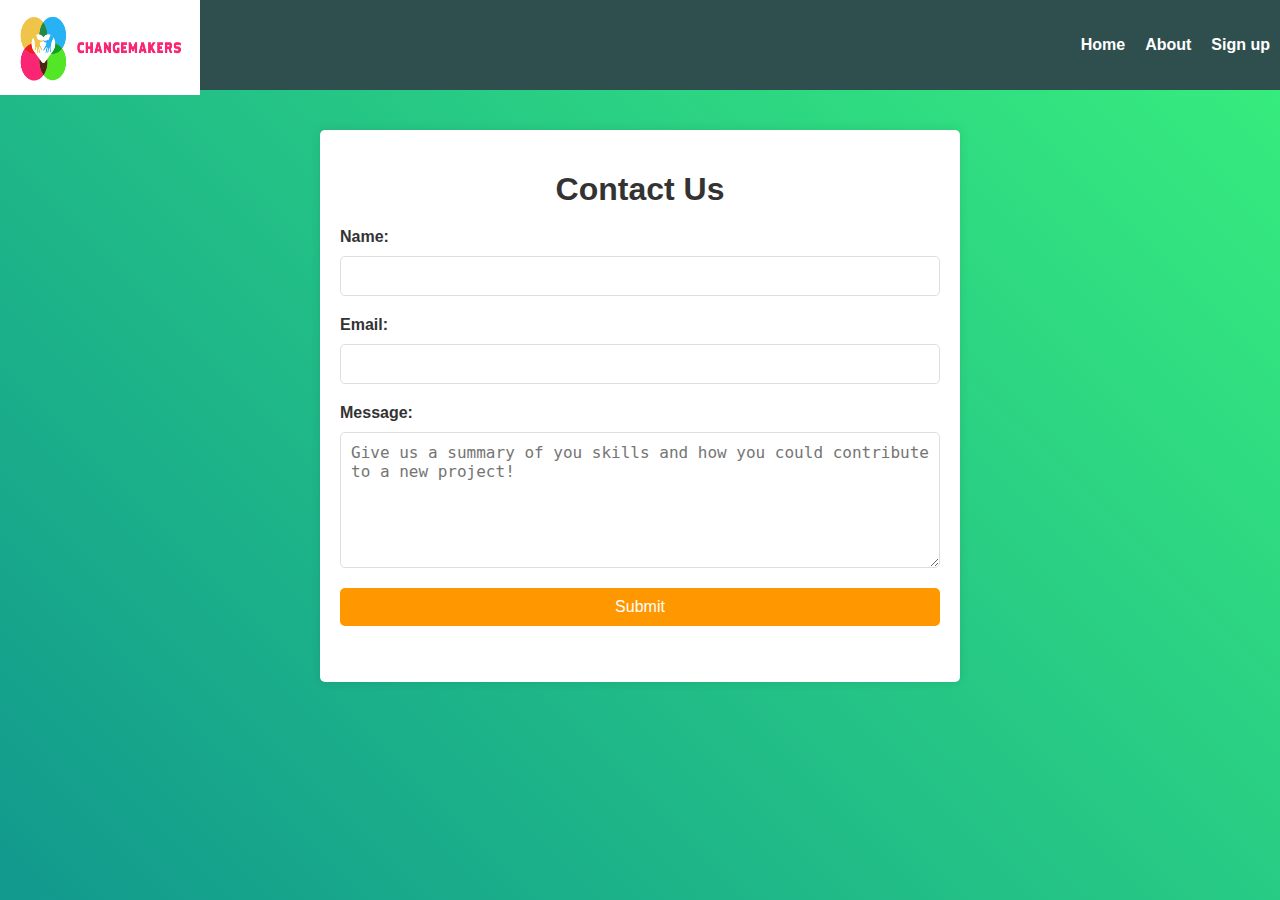
<file: Form.html>
<html>

<head>
  <title>Contact Us</title>
  <link rel="stylesheet" type="text/css" href="style.css" />
  <script src="index.js"></script>
</head>

<body>
  <nav id="navbar">
    <div id="primary-top">
      <label class="logo">
        <img src="Colorful Illustration Foundation Logo.png" alt="Logo" style="width:200px;height:100px;" />
      </label>
    </div>
    <ul>
      <li>
        <a href="index.html">Home</a>
      </li>
      <li>
        <a href="About.html">About</a>
      </li>
      <li>
        <a href="Form.html">Sign up</a>
      </li>
    </ul>
  </nav>
  <div class="container">
    <h1>Contact Us</h1>
    <form action="" method="POST">
      <label for="name">Name:</label>
      <input type="text" id="name" name="name" required>

      <label for="email">Email:</label>
      <input type="text" id="email" name="email" required>

      <label for="message">Message:</label>
      <textarea id="message"
        placeholder="Give us a summary of you skills and how you could contribute to a new project!" name="message"
        rows="6" required></textarea>

      <input type="submit" value="Submit" onclick="handleFormInfo(this.Form)">
    </form>
  </div>
</body>

</html>
</file>
<file: style.css>
#navbar {
    background-color: darkslategrey;
    height: 90px;
    width: 100%;
    display: flex;
    align-items: center;
    justify-content: space-between;
    font-family: "montserrat", Helvetica, Helvetica, Arial, sans-serif;
    
    /* position:sticky; */
}
body {
    font-family: Arial, sans-serif;
    margin: 0;
    overflow: hidden;
    background: linear-gradient(45deg, #11998E, #38EF7D);
    color: #ddd;
    overflow: scroll;

  }

  #mission {
    background-color: #f8f8f8;
    padding: 20px;
    border-radius: 5px;
    margin-top: 20px;
    color: black;
    display: flex;
    flex-direction: column;
    justify-content: center;
    align-items: center;
    height: 100vh; /* Assuming you want to center the image vertically as well */
    text-align: center;
  }
  .mission-exp img {
    max-width: 100%;
    max-height: 100%;
}


  #primary-top {
    display: flex;
    align-items: center;
  }

  .logo {
    color: white;
    font-size: 24px;
    margin: 0;
    margin-right: 10px;
  }

  .logo img {
    height: 30px;
    width: 30px;
    margin-right: 5px;
  }

  #navbar ul {
    list-style: none;
    margin: 0;
    padding: 0;
    display: flex;
    justify-content: center;
  }

  #navbar ul li {
    margin: 0 10px;
  }

  #navbar ul li a {
    color: #fff;
    text-decoration: none;
    font-weight: bold;
    transition: color 0.3s ease;
  }

  #navbar ul li a:hover {
    color: #ff9800;
  }

  .container {
    max-width: 600px;
    margin: 0 auto;
    padding: 20px;
    background-color: #fff;
    box-shadow: 0 0 10px rgba(0, 0, 0, 0.1);
    border-radius: 5px;
    margin-top: 40px;
  }

  .container h1 {
    font-size: 32px;
    text-align: center;
    margin-bottom: 20px;
    color: #333;
  }

  .container form {
    display: flex;
    flex-direction: column;
  }

  .container label {
    font-weight: bold;
    margin-bottom: 10px;
    color: #333;
  }

  .container input,
  .container textarea {
    padding: 10px;
    border: 1px solid #ddd;
    border-radius: 5px;
    margin-bottom: 20px;
    font-size: 16px;
  }

  .container input[type="submit"] {
    background-color: #ff9800;
    color: #fff;
    border: none;
    cursor: pointer;
    transition: background-color 0.3s ease;
  }

  .container input[type="submit"]:hover {
    background-color: #f57c00;
  }
  .card {
    background-color: white; /* Set the background color of the cards to white */
    padding: 10px;
    margin-bottom: 10px;
    border-radius: 5px;
    color: #333; /* Set the text color inside the cards */
  }
</file>
